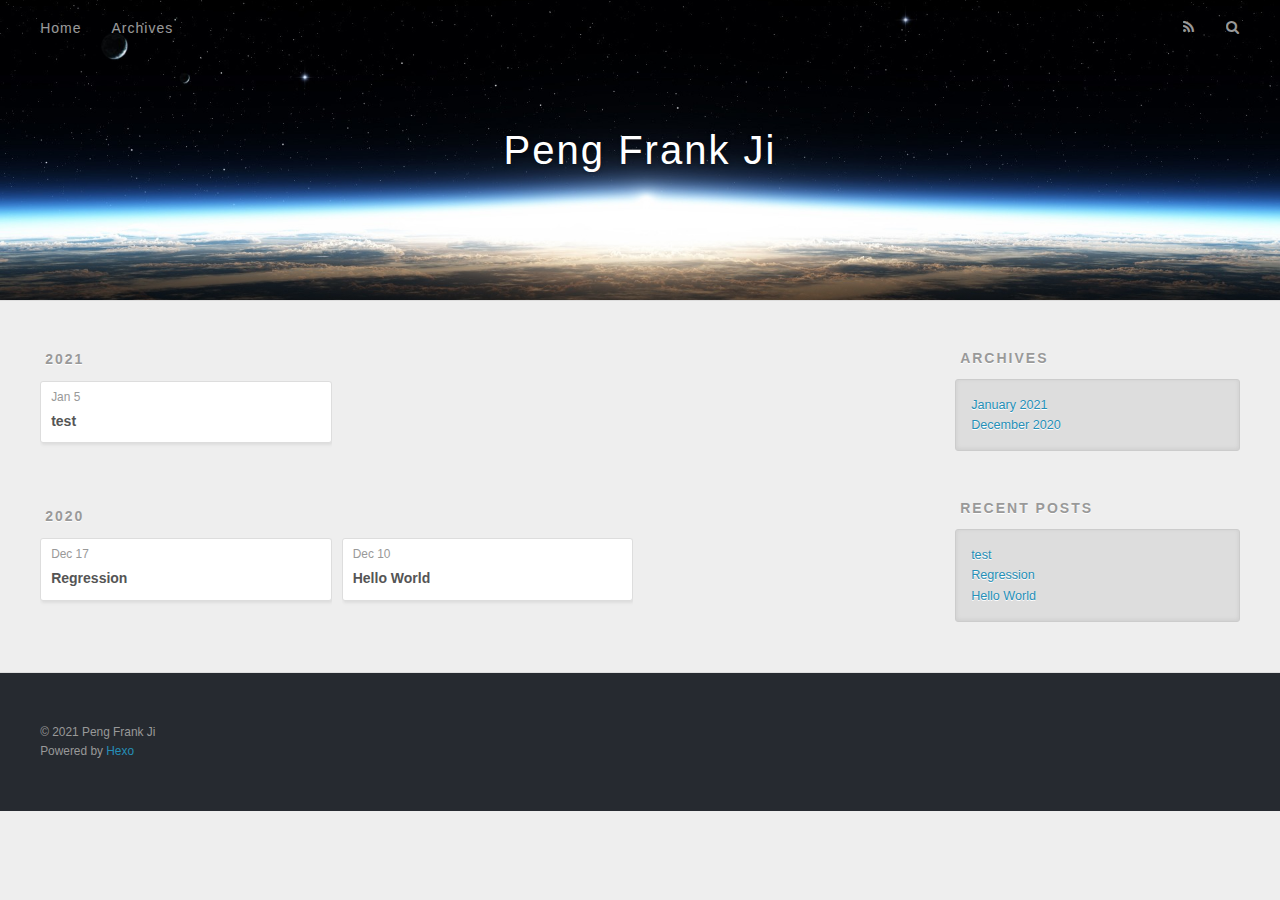
<file: archives/index.html>
<!DOCTYPE html>
<html>
<head>
  <meta charset="utf-8">
  

  
  <title>Archives | Peng Frank Ji</title>
  <meta name="viewport" content="width=device-width, initial-scale=1, maximum-scale=1">
  <meta property="og:type" content="website">
<meta property="og:title" content="Peng Frank Ji">
<meta property="og:url" content="https://github.com/PengFrankJi/pengfrankji.github.io/archives/index.html">
<meta property="og:site_name" content="Peng Frank Ji">
<meta property="og:locale" content="en_US">
<meta property="article:author" content="Peng Frank Ji">
<meta name="twitter:card" content="summary">
  
    <link rel="alternate" href="/atom.xml" title="Peng Frank Ji" type="application/atom+xml">
  
  
    <link rel="icon" href="/favicon.png">
  
  
    <link href="//fonts.googleapis.com/css?family=Source+Code+Pro" rel="stylesheet" type="text/css">
  
  
<link rel="stylesheet" href="/css/style.css">

<meta name="generator" content="Hexo 5.2.0"></head>

<body>
  <div id="container">
    <div id="wrap">
      <header id="header">
  <div id="banner"></div>
  <div id="header-outer" class="outer">
    <div id="header-title" class="inner">
      <h1 id="logo-wrap">
        <a href="/" id="logo">Peng Frank Ji</a>
      </h1>
      
    </div>
    <div id="header-inner" class="inner">
      <nav id="main-nav">
        <a id="main-nav-toggle" class="nav-icon"></a>
        
          <a class="main-nav-link" href="/">Home</a>
        
          <a class="main-nav-link" href="/archives">Archives</a>
        
      </nav>
      <nav id="sub-nav">
        
          <a id="nav-rss-link" class="nav-icon" href="/atom.xml" title="RSS Feed"></a>
        
        <a id="nav-search-btn" class="nav-icon" title="Search"></a>
      </nav>
      <div id="search-form-wrap">
        <form action="//google.com/search" method="get" accept-charset="UTF-8" class="search-form"><input type="search" name="q" class="search-form-input" placeholder="Search"><button type="submit" class="search-form-submit">&#xF002;</button><input type="hidden" name="sitesearch" value="https://github.com/PengFrankJi/pengfrankji.github.io"></form>
      </div>
    </div>
  </div>
</header>
      <div class="outer">
        <section id="main">
  
  
    
    
      
      
      <section class="archives-wrap">
        <div class="archive-year-wrap">
          <a href="/archives/2021" class="archive-year">2021</a>
        </div>
        <div class="archives">
    
    <article class="archive-article archive-type-post">
  <div class="archive-article-inner">
    <header class="archive-article-header">
      <a href="/2021/01/05/test/" class="archive-article-date">
  <time datetime="2021-01-05T12:12:44.000Z" itemprop="datePublished">Jan 5</time>
</a>
      
  
    <h1 itemprop="name">
      <a class="archive-article-title" href="/2021/01/05/test/">test</a>
    </h1>
  

    </header>
  </div>
</article>
  
    
    
      
        </div></section>
      
      
      <section class="archives-wrap">
        <div class="archive-year-wrap">
          <a href="/archives/2020" class="archive-year">2020</a>
        </div>
        <div class="archives">
    
    <article class="archive-article archive-type-post">
  <div class="archive-article-inner">
    <header class="archive-article-header">
      <a href="/2020/12/17/Regression/" class="archive-article-date">
  <time datetime="2020-12-17T15:14:19.000Z" itemprop="datePublished">Dec 17</time>
</a>
      
  
    <h1 itemprop="name">
      <a class="archive-article-title" href="/2020/12/17/Regression/">Regression</a>
    </h1>
  

    </header>
  </div>
</article>
  
    
    
    <article class="archive-article archive-type-post">
  <div class="archive-article-inner">
    <header class="archive-article-header">
      <a href="/2020/12/10/hello-world/" class="archive-article-date">
  <time datetime="2020-12-10T09:35:17.096Z" itemprop="datePublished">Dec 10</time>
</a>
      
  
    <h1 itemprop="name">
      <a class="archive-article-title" href="/2020/12/10/hello-world/">Hello World</a>
    </h1>
  

    </header>
  </div>
</article>
  
  
    </div></section>
  


</section>
        
          <aside id="sidebar">
  
    

  
    

  
    
  
    
  <div class="widget-wrap">
    <h3 class="widget-title">Archives</h3>
    <div class="widget">
      <ul class="archive-list"><li class="archive-list-item"><a class="archive-list-link" href="/archives/2021/01/">January 2021</a></li><li class="archive-list-item"><a class="archive-list-link" href="/archives/2020/12/">December 2020</a></li></ul>
    </div>
  </div>


  
    
  <div class="widget-wrap">
    <h3 class="widget-title">Recent Posts</h3>
    <div class="widget">
      <ul>
        
          <li>
            <a href="/2021/01/05/test/">test</a>
          </li>
        
          <li>
            <a href="/2020/12/17/Regression/">Regression</a>
          </li>
        
          <li>
            <a href="/2020/12/10/hello-world/">Hello World</a>
          </li>
        
      </ul>
    </div>
  </div>

  
</aside>
        
      </div>
      <footer id="footer">
  
  <div class="outer">
    <div id="footer-info" class="inner">
      &copy; 2021 Peng Frank Ji<br>
      Powered by <a href="http://hexo.io/" target="_blank">Hexo</a>
    </div>
  </div>
</footer>
    </div>
    <nav id="mobile-nav">
  
    <a href="/" class="mobile-nav-link">Home</a>
  
    <a href="/archives" class="mobile-nav-link">Archives</a>
  
</nav>
    

<script src="//ajax.googleapis.com/ajax/libs/jquery/2.0.3/jquery.min.js"></script>


  
<link rel="stylesheet" href="/fancybox/jquery.fancybox.css">

  
<script src="/fancybox/jquery.fancybox.pack.js"></script>




<script src="/js/script.js"></script>




  </div>
</body>
</html>
</file>
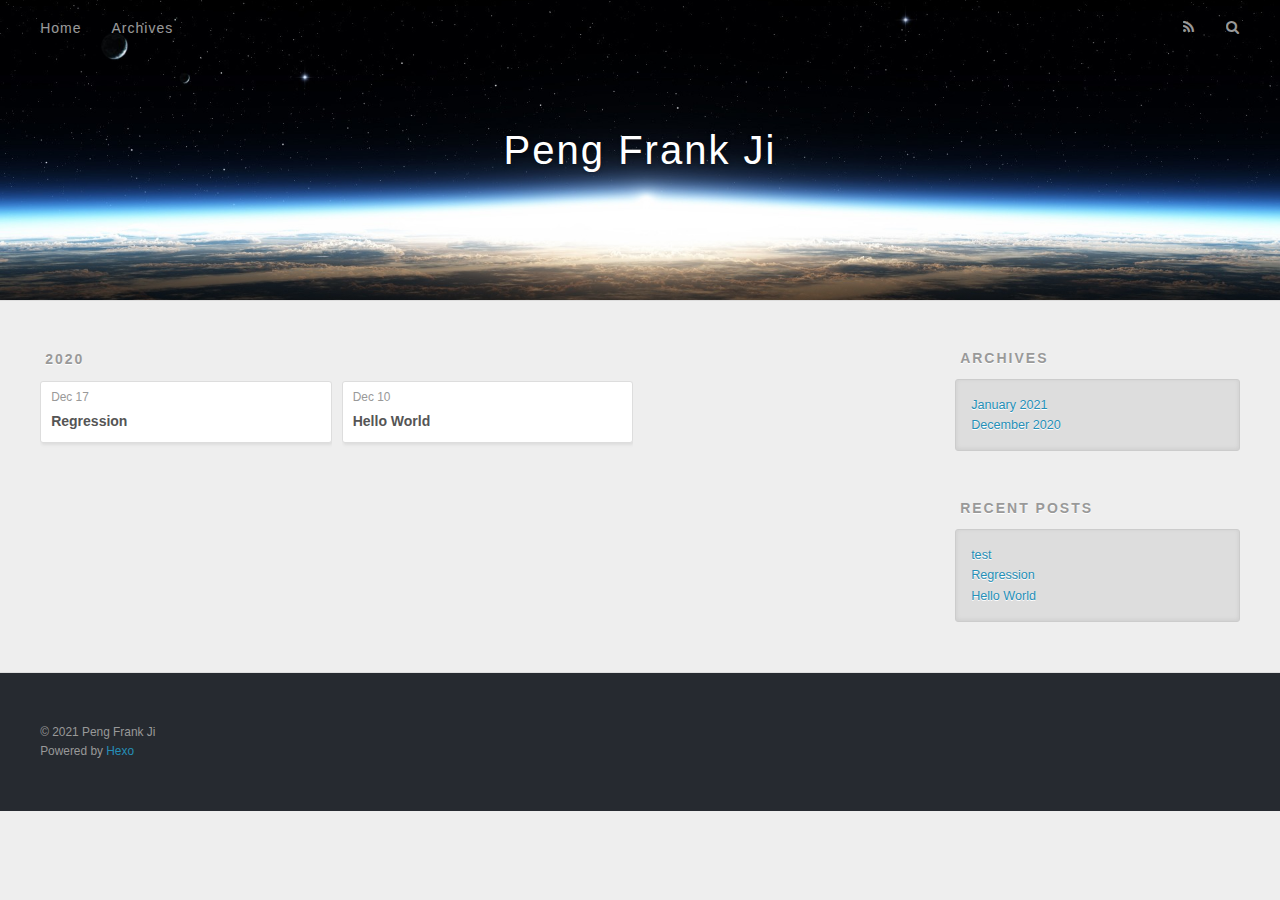
<file: archives/2020/index.html>
<!DOCTYPE html>
<html>
<head>
  <meta charset="utf-8">
  

  
  <title>Archives: 2020 | Peng Frank Ji</title>
  <meta name="viewport" content="width=device-width, initial-scale=1, maximum-scale=1">
  <meta property="og:type" content="website">
<meta property="og:title" content="Peng Frank Ji">
<meta property="og:url" content="https://github.com/PengFrankJi/pengfrankji.github.io/archives/2020/index.html">
<meta property="og:site_name" content="Peng Frank Ji">
<meta property="og:locale" content="en_US">
<meta property="article:author" content="Peng Frank Ji">
<meta name="twitter:card" content="summary">
  
    <link rel="alternate" href="/atom.xml" title="Peng Frank Ji" type="application/atom+xml">
  
  
    <link rel="icon" href="/favicon.png">
  
  
    <link href="//fonts.googleapis.com/css?family=Source+Code+Pro" rel="stylesheet" type="text/css">
  
  
<link rel="stylesheet" href="/css/style.css">

<meta name="generator" content="Hexo 5.2.0"></head>

<body>
  <div id="container">
    <div id="wrap">
      <header id="header">
  <div id="banner"></div>
  <div id="header-outer" class="outer">
    <div id="header-title" class="inner">
      <h1 id="logo-wrap">
        <a href="/" id="logo">Peng Frank Ji</a>
      </h1>
      
    </div>
    <div id="header-inner" class="inner">
      <nav id="main-nav">
        <a id="main-nav-toggle" class="nav-icon"></a>
        
          <a class="main-nav-link" href="/">Home</a>
        
          <a class="main-nav-link" href="/archives">Archives</a>
        
      </nav>
      <nav id="sub-nav">
        
          <a id="nav-rss-link" class="nav-icon" href="/atom.xml" title="RSS Feed"></a>
        
        <a id="nav-search-btn" class="nav-icon" title="Search"></a>
      </nav>
      <div id="search-form-wrap">
        <form action="//google.com/search" method="get" accept-charset="UTF-8" class="search-form"><input type="search" name="q" class="search-form-input" placeholder="Search"><button type="submit" class="search-form-submit">&#xF002;</button><input type="hidden" name="sitesearch" value="https://github.com/PengFrankJi/pengfrankji.github.io"></form>
      </div>
    </div>
  </div>
</header>
      <div class="outer">
        <section id="main">
  
  
    
    
      
      
      <section class="archives-wrap">
        <div class="archive-year-wrap">
          <a href="/archives/2020" class="archive-year">2020</a>
        </div>
        <div class="archives">
    
    <article class="archive-article archive-type-post">
  <div class="archive-article-inner">
    <header class="archive-article-header">
      <a href="/2020/12/17/Regression/" class="archive-article-date">
  <time datetime="2020-12-17T15:14:19.000Z" itemprop="datePublished">Dec 17</time>
</a>
      
  
    <h1 itemprop="name">
      <a class="archive-article-title" href="/2020/12/17/Regression/">Regression</a>
    </h1>
  

    </header>
  </div>
</article>
  
    
    
    <article class="archive-article archive-type-post">
  <div class="archive-article-inner">
    <header class="archive-article-header">
      <a href="/2020/12/10/hello-world/" class="archive-article-date">
  <time datetime="2020-12-10T09:35:17.096Z" itemprop="datePublished">Dec 10</time>
</a>
      
  
    <h1 itemprop="name">
      <a class="archive-article-title" href="/2020/12/10/hello-world/">Hello World</a>
    </h1>
  

    </header>
  </div>
</article>
  
  
    </div></section>
  


</section>
        
          <aside id="sidebar">
  
    

  
    

  
    
  
    
  <div class="widget-wrap">
    <h3 class="widget-title">Archives</h3>
    <div class="widget">
      <ul class="archive-list"><li class="archive-list-item"><a class="archive-list-link" href="/archives/2021/01/">January 2021</a></li><li class="archive-list-item"><a class="archive-list-link" href="/archives/2020/12/">December 2020</a></li></ul>
    </div>
  </div>


  
    
  <div class="widget-wrap">
    <h3 class="widget-title">Recent Posts</h3>
    <div class="widget">
      <ul>
        
          <li>
            <a href="/2021/01/05/test/">test</a>
          </li>
        
          <li>
            <a href="/2020/12/17/Regression/">Regression</a>
          </li>
        
          <li>
            <a href="/2020/12/10/hello-world/">Hello World</a>
          </li>
        
      </ul>
    </div>
  </div>

  
</aside>
        
      </div>
      <footer id="footer">
  
  <div class="outer">
    <div id="footer-info" class="inner">
      &copy; 2021 Peng Frank Ji<br>
      Powered by <a href="http://hexo.io/" target="_blank">Hexo</a>
    </div>
  </div>
</footer>
    </div>
    <nav id="mobile-nav">
  
    <a href="/" class="mobile-nav-link">Home</a>
  
    <a href="/archives" class="mobile-nav-link">Archives</a>
  
</nav>
    

<script src="//ajax.googleapis.com/ajax/libs/jquery/2.0.3/jquery.min.js"></script>


  
<link rel="stylesheet" href="/fancybox/jquery.fancybox.css">

  
<script src="/fancybox/jquery.fancybox.pack.js"></script>




<script src="/js/script.js"></script>




  </div>
</body>
</html>
</file>
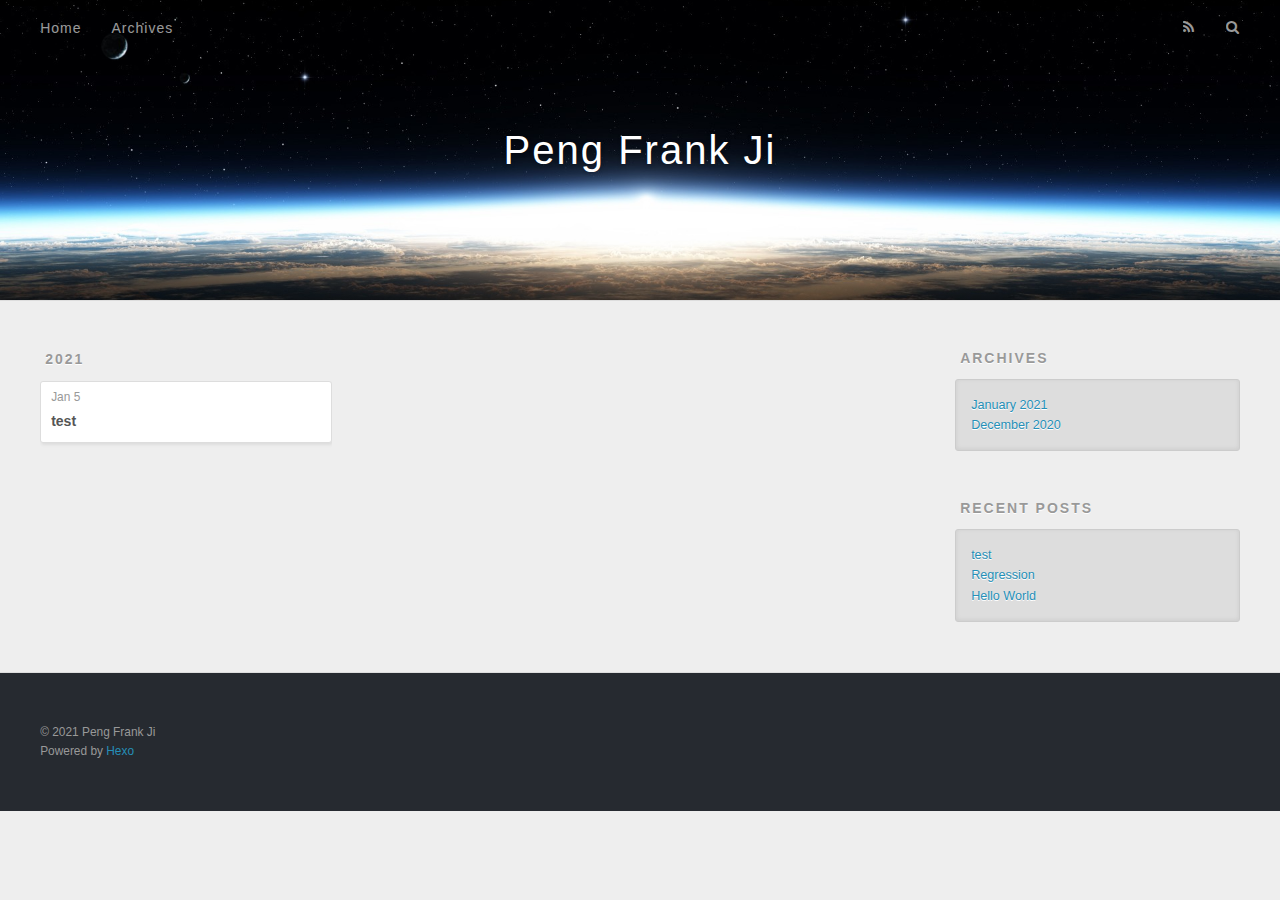
<file: archives/2021/index.html>
<!DOCTYPE html>
<html>
<head>
  <meta charset="utf-8">
  

  
  <title>Archives: 2021 | Peng Frank Ji</title>
  <meta name="viewport" content="width=device-width, initial-scale=1, maximum-scale=1">
  <meta property="og:type" content="website">
<meta property="og:title" content="Peng Frank Ji">
<meta property="og:url" content="https://github.com/PengFrankJi/pengfrankji.github.io/archives/2021/index.html">
<meta property="og:site_name" content="Peng Frank Ji">
<meta property="og:locale" content="en_US">
<meta property="article:author" content="Peng Frank Ji">
<meta name="twitter:card" content="summary">
  
    <link rel="alternate" href="/atom.xml" title="Peng Frank Ji" type="application/atom+xml">
  
  
    <link rel="icon" href="/favicon.png">
  
  
    <link href="//fonts.googleapis.com/css?family=Source+Code+Pro" rel="stylesheet" type="text/css">
  
  
<link rel="stylesheet" href="/css/style.css">

<meta name="generator" content="Hexo 5.2.0"></head>

<body>
  <div id="container">
    <div id="wrap">
      <header id="header">
  <div id="banner"></div>
  <div id="header-outer" class="outer">
    <div id="header-title" class="inner">
      <h1 id="logo-wrap">
        <a href="/" id="logo">Peng Frank Ji</a>
      </h1>
      
    </div>
    <div id="header-inner" class="inner">
      <nav id="main-nav">
        <a id="main-nav-toggle" class="nav-icon"></a>
        
          <a class="main-nav-link" href="/">Home</a>
        
          <a class="main-nav-link" href="/archives">Archives</a>
        
      </nav>
      <nav id="sub-nav">
        
          <a id="nav-rss-link" class="nav-icon" href="/atom.xml" title="RSS Feed"></a>
        
        <a id="nav-search-btn" class="nav-icon" title="Search"></a>
      </nav>
      <div id="search-form-wrap">
        <form action="//google.com/search" method="get" accept-charset="UTF-8" class="search-form"><input type="search" name="q" class="search-form-input" placeholder="Search"><button type="submit" class="search-form-submit">&#xF002;</button><input type="hidden" name="sitesearch" value="https://github.com/PengFrankJi/pengfrankji.github.io"></form>
      </div>
    </div>
  </div>
</header>
      <div class="outer">
        <section id="main">
  
  
    
    
      
      
      <section class="archives-wrap">
        <div class="archive-year-wrap">
          <a href="/archives/2021" class="archive-year">2021</a>
        </div>
        <div class="archives">
    
    <article class="archive-article archive-type-post">
  <div class="archive-article-inner">
    <header class="archive-article-header">
      <a href="/2021/01/05/test/" class="archive-article-date">
  <time datetime="2021-01-05T12:12:44.000Z" itemprop="datePublished">Jan 5</time>
</a>
      
  
    <h1 itemprop="name">
      <a class="archive-article-title" href="/2021/01/05/test/">test</a>
    </h1>
  

    </header>
  </div>
</article>
  
  
    </div></section>
  


</section>
        
          <aside id="sidebar">
  
    

  
    

  
    
  
    
  <div class="widget-wrap">
    <h3 class="widget-title">Archives</h3>
    <div class="widget">
      <ul class="archive-list"><li class="archive-list-item"><a class="archive-list-link" href="/archives/2021/01/">January 2021</a></li><li class="archive-list-item"><a class="archive-list-link" href="/archives/2020/12/">December 2020</a></li></ul>
    </div>
  </div>


  
    
  <div class="widget-wrap">
    <h3 class="widget-title">Recent Posts</h3>
    <div class="widget">
      <ul>
        
          <li>
            <a href="/2021/01/05/test/">test</a>
          </li>
        
          <li>
            <a href="/2020/12/17/Regression/">Regression</a>
          </li>
        
          <li>
            <a href="/2020/12/10/hello-world/">Hello World</a>
          </li>
        
      </ul>
    </div>
  </div>

  
</aside>
        
      </div>
      <footer id="footer">
  
  <div class="outer">
    <div id="footer-info" class="inner">
      &copy; 2021 Peng Frank Ji<br>
      Powered by <a href="http://hexo.io/" target="_blank">Hexo</a>
    </div>
  </div>
</footer>
    </div>
    <nav id="mobile-nav">
  
    <a href="/" class="mobile-nav-link">Home</a>
  
    <a href="/archives" class="mobile-nav-link">Archives</a>
  
</nav>
    

<script src="//ajax.googleapis.com/ajax/libs/jquery/2.0.3/jquery.min.js"></script>


  
<link rel="stylesheet" href="/fancybox/jquery.fancybox.css">

  
<script src="/fancybox/jquery.fancybox.pack.js"></script>




<script src="/js/script.js"></script>




  </div>
</body>
</html>
</file>
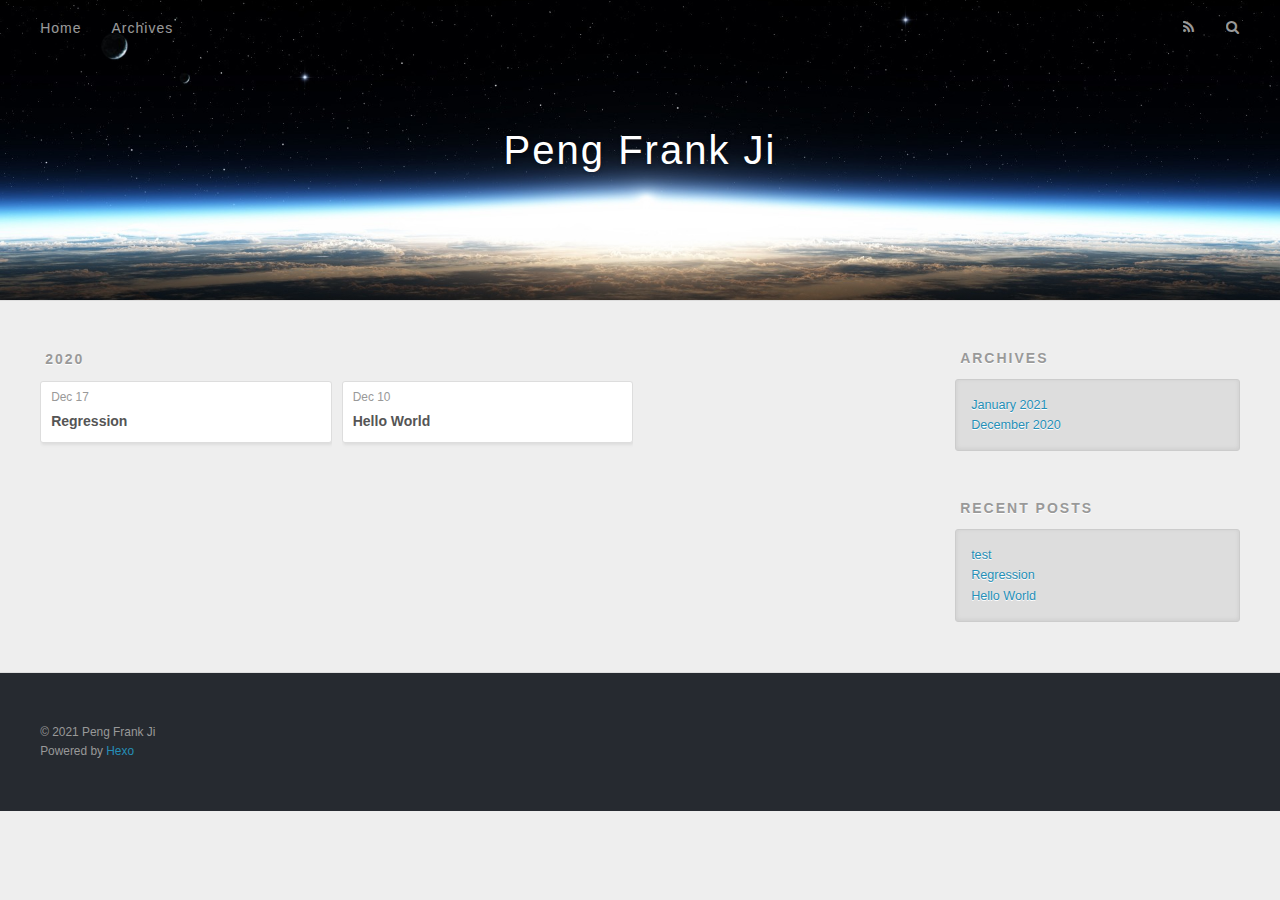
<file: archives/2020/12/index.html>
<!DOCTYPE html>
<html>
<head>
  <meta charset="utf-8">
  

  
  <title>Archives: 2020/12 | Peng Frank Ji</title>
  <meta name="viewport" content="width=device-width, initial-scale=1, maximum-scale=1">
  <meta property="og:type" content="website">
<meta property="og:title" content="Peng Frank Ji">
<meta property="og:url" content="https://github.com/PengFrankJi/pengfrankji.github.io/archives/2020/12/index.html">
<meta property="og:site_name" content="Peng Frank Ji">
<meta property="og:locale" content="en_US">
<meta property="article:author" content="Peng Frank Ji">
<meta name="twitter:card" content="summary">
  
    <link rel="alternate" href="/atom.xml" title="Peng Frank Ji" type="application/atom+xml">
  
  
    <link rel="icon" href="/favicon.png">
  
  
    <link href="//fonts.googleapis.com/css?family=Source+Code+Pro" rel="stylesheet" type="text/css">
  
  
<link rel="stylesheet" href="/css/style.css">

<meta name="generator" content="Hexo 5.2.0"></head>

<body>
  <div id="container">
    <div id="wrap">
      <header id="header">
  <div id="banner"></div>
  <div id="header-outer" class="outer">
    <div id="header-title" class="inner">
      <h1 id="logo-wrap">
        <a href="/" id="logo">Peng Frank Ji</a>
      </h1>
      
    </div>
    <div id="header-inner" class="inner">
      <nav id="main-nav">
        <a id="main-nav-toggle" class="nav-icon"></a>
        
          <a class="main-nav-link" href="/">Home</a>
        
          <a class="main-nav-link" href="/archives">Archives</a>
        
      </nav>
      <nav id="sub-nav">
        
          <a id="nav-rss-link" class="nav-icon" href="/atom.xml" title="RSS Feed"></a>
        
        <a id="nav-search-btn" class="nav-icon" title="Search"></a>
      </nav>
      <div id="search-form-wrap">
        <form action="//google.com/search" method="get" accept-charset="UTF-8" class="search-form"><input type="search" name="q" class="search-form-input" placeholder="Search"><button type="submit" class="search-form-submit">&#xF002;</button><input type="hidden" name="sitesearch" value="https://github.com/PengFrankJi/pengfrankji.github.io"></form>
      </div>
    </div>
  </div>
</header>
      <div class="outer">
        <section id="main">
  
  
    
    
      
      
      <section class="archives-wrap">
        <div class="archive-year-wrap">
          <a href="/archives/2020" class="archive-year">2020</a>
        </div>
        <div class="archives">
    
    <article class="archive-article archive-type-post">
  <div class="archive-article-inner">
    <header class="archive-article-header">
      <a href="/2020/12/17/Regression/" class="archive-article-date">
  <time datetime="2020-12-17T15:14:19.000Z" itemprop="datePublished">Dec 17</time>
</a>
      
  
    <h1 itemprop="name">
      <a class="archive-article-title" href="/2020/12/17/Regression/">Regression</a>
    </h1>
  

    </header>
  </div>
</article>
  
    
    
    <article class="archive-article archive-type-post">
  <div class="archive-article-inner">
    <header class="archive-article-header">
      <a href="/2020/12/10/hello-world/" class="archive-article-date">
  <time datetime="2020-12-10T09:35:17.096Z" itemprop="datePublished">Dec 10</time>
</a>
      
  
    <h1 itemprop="name">
      <a class="archive-article-title" href="/2020/12/10/hello-world/">Hello World</a>
    </h1>
  

    </header>
  </div>
</article>
  
  
    </div></section>
  


</section>
        
          <aside id="sidebar">
  
    

  
    

  
    
  
    
  <div class="widget-wrap">
    <h3 class="widget-title">Archives</h3>
    <div class="widget">
      <ul class="archive-list"><li class="archive-list-item"><a class="archive-list-link" href="/archives/2021/01/">January 2021</a></li><li class="archive-list-item"><a class="archive-list-link" href="/archives/2020/12/">December 2020</a></li></ul>
    </div>
  </div>


  
    
  <div class="widget-wrap">
    <h3 class="widget-title">Recent Posts</h3>
    <div class="widget">
      <ul>
        
          <li>
            <a href="/2021/01/05/test/">test</a>
          </li>
        
          <li>
            <a href="/2020/12/17/Regression/">Regression</a>
          </li>
        
          <li>
            <a href="/2020/12/10/hello-world/">Hello World</a>
          </li>
        
      </ul>
    </div>
  </div>

  
</aside>
        
      </div>
      <footer id="footer">
  
  <div class="outer">
    <div id="footer-info" class="inner">
      &copy; 2021 Peng Frank Ji<br>
      Powered by <a href="http://hexo.io/" target="_blank">Hexo</a>
    </div>
  </div>
</footer>
    </div>
    <nav id="mobile-nav">
  
    <a href="/" class="mobile-nav-link">Home</a>
  
    <a href="/archives" class="mobile-nav-link">Archives</a>
  
</nav>
    

<script src="//ajax.googleapis.com/ajax/libs/jquery/2.0.3/jquery.min.js"></script>


  
<link rel="stylesheet" href="/fancybox/jquery.fancybox.css">

  
<script src="/fancybox/jquery.fancybox.pack.js"></script>




<script src="/js/script.js"></script>




  </div>
</body>
</html>
</file>
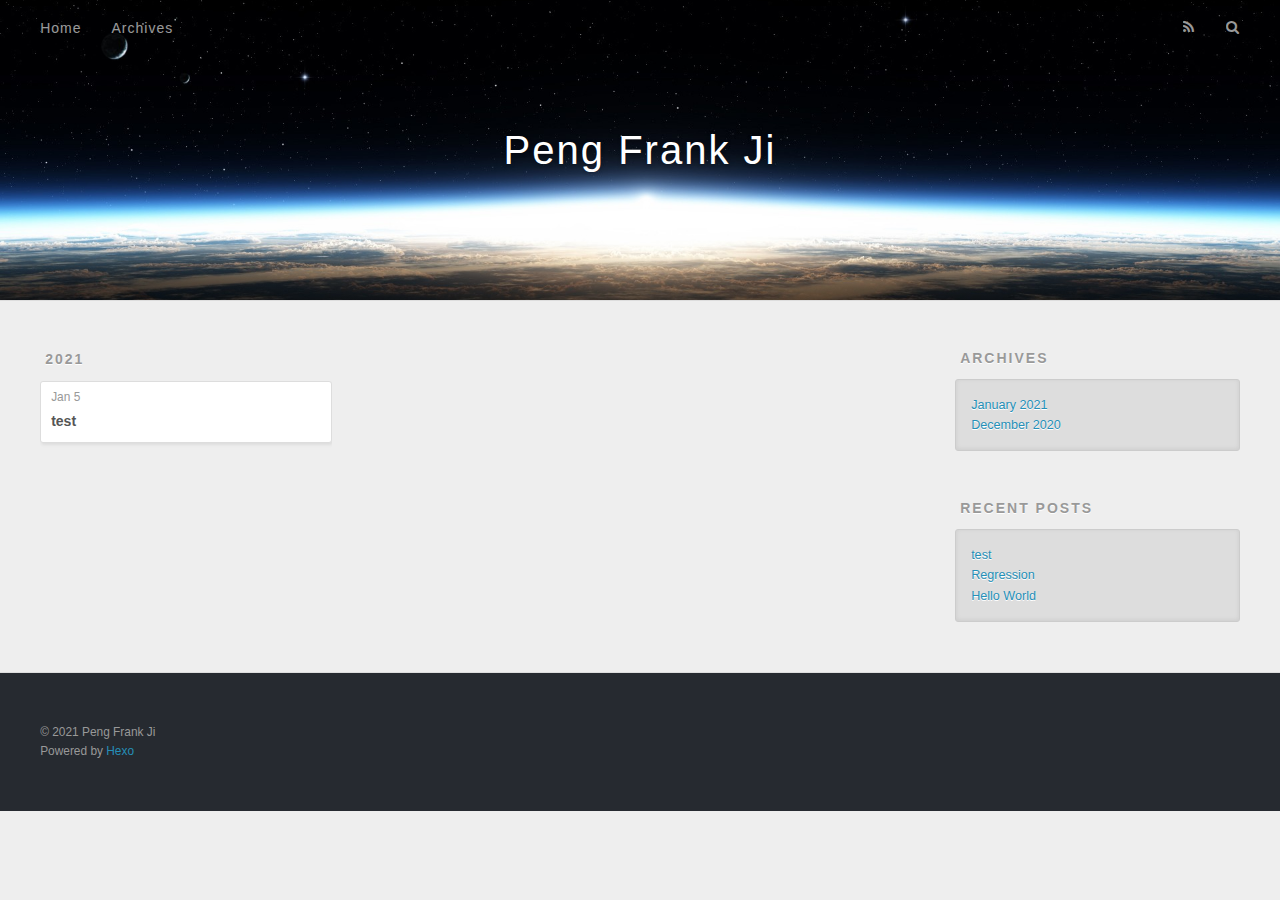
<file: archives/2021/01/index.html>
<!DOCTYPE html>
<html>
<head>
  <meta charset="utf-8">
  

  
  <title>Archives: 2021/1 | Peng Frank Ji</title>
  <meta name="viewport" content="width=device-width, initial-scale=1, maximum-scale=1">
  <meta property="og:type" content="website">
<meta property="og:title" content="Peng Frank Ji">
<meta property="og:url" content="https://github.com/PengFrankJi/pengfrankji.github.io/archives/2021/01/index.html">
<meta property="og:site_name" content="Peng Frank Ji">
<meta property="og:locale" content="en_US">
<meta property="article:author" content="Peng Frank Ji">
<meta name="twitter:card" content="summary">
  
    <link rel="alternate" href="/atom.xml" title="Peng Frank Ji" type="application/atom+xml">
  
  
    <link rel="icon" href="/favicon.png">
  
  
    <link href="//fonts.googleapis.com/css?family=Source+Code+Pro" rel="stylesheet" type="text/css">
  
  
<link rel="stylesheet" href="/css/style.css">

<meta name="generator" content="Hexo 5.2.0"></head>

<body>
  <div id="container">
    <div id="wrap">
      <header id="header">
  <div id="banner"></div>
  <div id="header-outer" class="outer">
    <div id="header-title" class="inner">
      <h1 id="logo-wrap">
        <a href="/" id="logo">Peng Frank Ji</a>
      </h1>
      
    </div>
    <div id="header-inner" class="inner">
      <nav id="main-nav">
        <a id="main-nav-toggle" class="nav-icon"></a>
        
          <a class="main-nav-link" href="/">Home</a>
        
          <a class="main-nav-link" href="/archives">Archives</a>
        
      </nav>
      <nav id="sub-nav">
        
          <a id="nav-rss-link" class="nav-icon" href="/atom.xml" title="RSS Feed"></a>
        
        <a id="nav-search-btn" class="nav-icon" title="Search"></a>
      </nav>
      <div id="search-form-wrap">
        <form action="//google.com/search" method="get" accept-charset="UTF-8" class="search-form"><input type="search" name="q" class="search-form-input" placeholder="Search"><button type="submit" class="search-form-submit">&#xF002;</button><input type="hidden" name="sitesearch" value="https://github.com/PengFrankJi/pengfrankji.github.io"></form>
      </div>
    </div>
  </div>
</header>
      <div class="outer">
        <section id="main">
  
  
    
    
      
      
      <section class="archives-wrap">
        <div class="archive-year-wrap">
          <a href="/archives/2021" class="archive-year">2021</a>
        </div>
        <div class="archives">
    
    <article class="archive-article archive-type-post">
  <div class="archive-article-inner">
    <header class="archive-article-header">
      <a href="/2021/01/05/test/" class="archive-article-date">
  <time datetime="2021-01-05T12:12:44.000Z" itemprop="datePublished">Jan 5</time>
</a>
      
  
    <h1 itemprop="name">
      <a class="archive-article-title" href="/2021/01/05/test/">test</a>
    </h1>
  

    </header>
  </div>
</article>
  
  
    </div></section>
  


</section>
        
          <aside id="sidebar">
  
    

  
    

  
    
  
    
  <div class="widget-wrap">
    <h3 class="widget-title">Archives</h3>
    <div class="widget">
      <ul class="archive-list"><li class="archive-list-item"><a class="archive-list-link" href="/archives/2021/01/">January 2021</a></li><li class="archive-list-item"><a class="archive-list-link" href="/archives/2020/12/">December 2020</a></li></ul>
    </div>
  </div>


  
    
  <div class="widget-wrap">
    <h3 class="widget-title">Recent Posts</h3>
    <div class="widget">
      <ul>
        
          <li>
            <a href="/2021/01/05/test/">test</a>
          </li>
        
          <li>
            <a href="/2020/12/17/Regression/">Regression</a>
          </li>
        
          <li>
            <a href="/2020/12/10/hello-world/">Hello World</a>
          </li>
        
      </ul>
    </div>
  </div>

  
</aside>
        
      </div>
      <footer id="footer">
  
  <div class="outer">
    <div id="footer-info" class="inner">
      &copy; 2021 Peng Frank Ji<br>
      Powered by <a href="http://hexo.io/" target="_blank">Hexo</a>
    </div>
  </div>
</footer>
    </div>
    <nav id="mobile-nav">
  
    <a href="/" class="mobile-nav-link">Home</a>
  
    <a href="/archives" class="mobile-nav-link">Archives</a>
  
</nav>
    

<script src="//ajax.googleapis.com/ajax/libs/jquery/2.0.3/jquery.min.js"></script>


  
<link rel="stylesheet" href="/fancybox/jquery.fancybox.css">

  
<script src="/fancybox/jquery.fancybox.pack.js"></script>




<script src="/js/script.js"></script>




  </div>
</body>
</html>
</file>
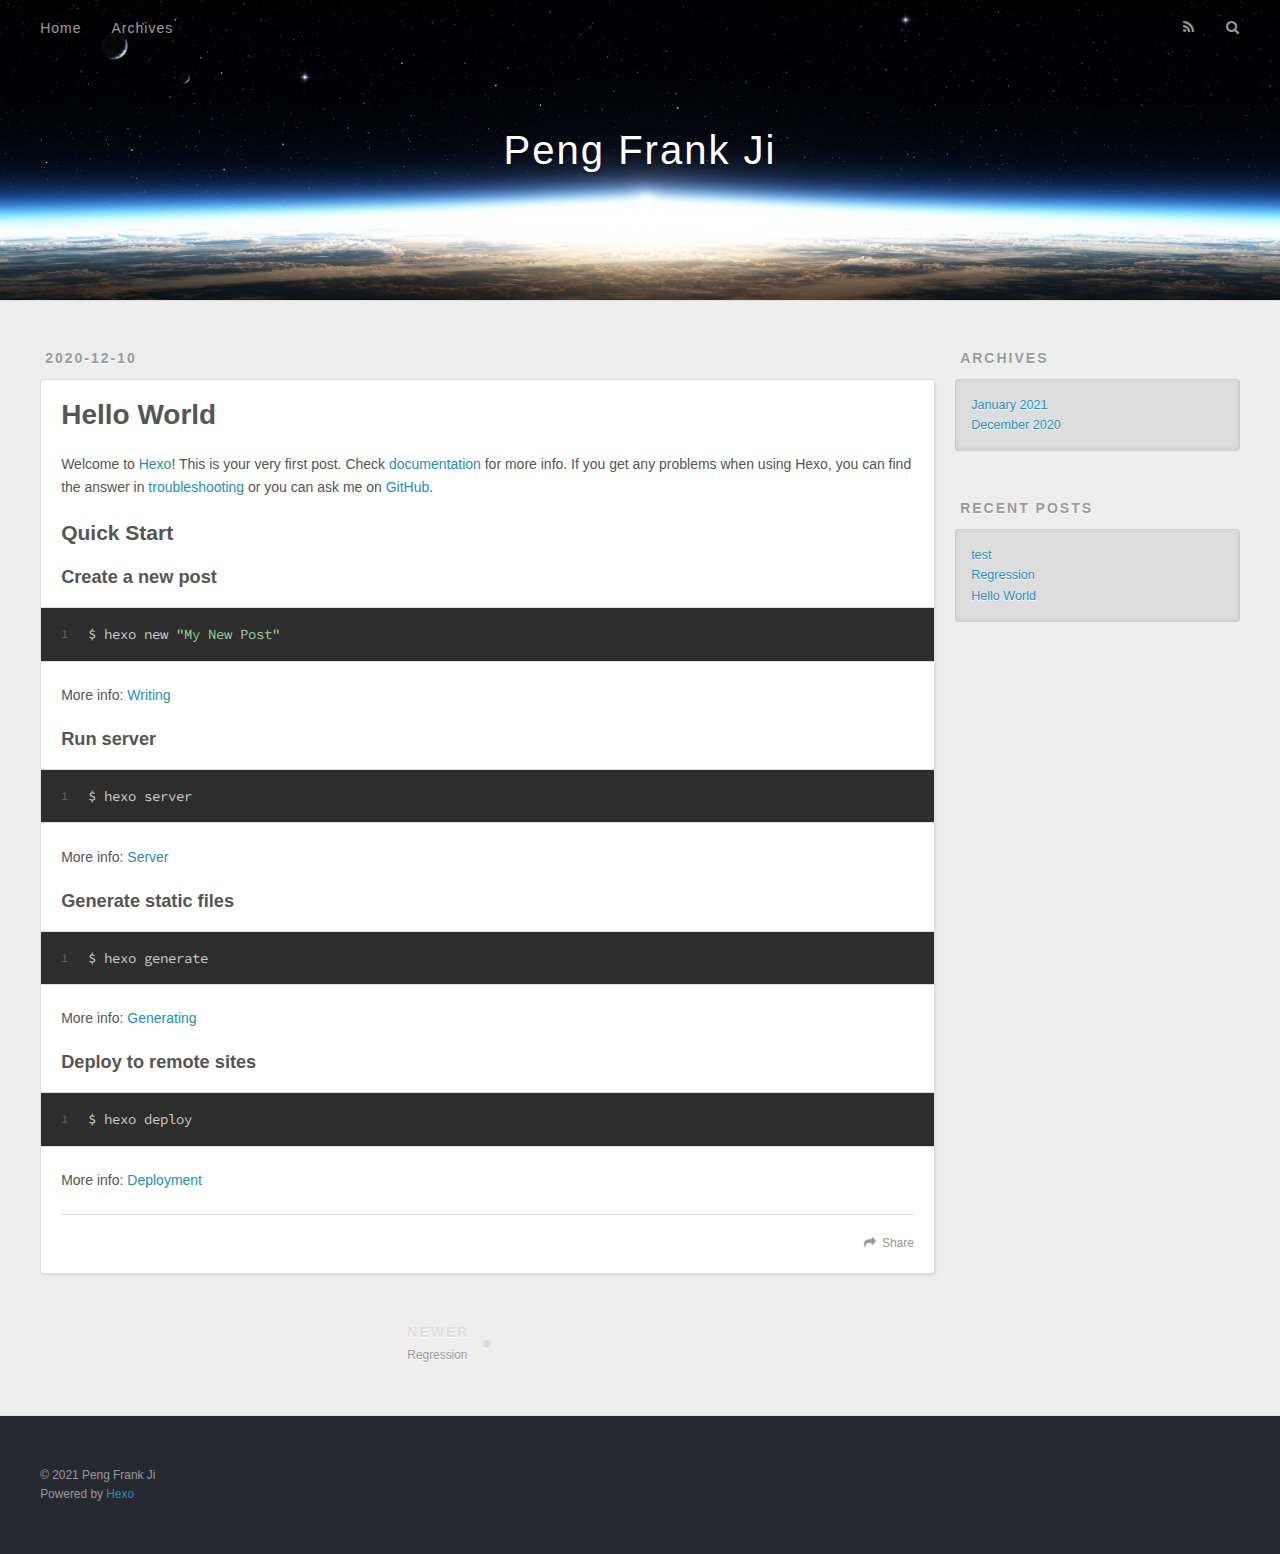
<file: 2020/12/10/hello-world/index.html>
<!DOCTYPE html>
<html>
<head>
  <meta charset="utf-8">
  

  
  <title>Hello World | Peng Frank Ji</title>
  <meta name="viewport" content="width=device-width, initial-scale=1, maximum-scale=1">
  <meta name="description" content="Welcome to Hexo! This is your very first post. Check documentation for more info. If you get any problems when using Hexo, you can find the answer in troubleshooting or you can ask me on GitHub. Quick">
<meta property="og:type" content="article">
<meta property="og:title" content="Hello World">
<meta property="og:url" content="https://github.com/PengFrankJi/pengfrankji.github.io/2020/12/10/hello-world/index.html">
<meta property="og:site_name" content="Peng Frank Ji">
<meta property="og:description" content="Welcome to Hexo! This is your very first post. Check documentation for more info. If you get any problems when using Hexo, you can find the answer in troubleshooting or you can ask me on GitHub. Quick">
<meta property="og:locale" content="en_US">
<meta property="article:published_time" content="2020-12-10T09:35:17.096Z">
<meta property="article:modified_time" content="2020-12-10T09:35:17.096Z">
<meta property="article:author" content="Peng Frank Ji">
<meta name="twitter:card" content="summary">
  
    <link rel="alternate" href="/atom.xml" title="Peng Frank Ji" type="application/atom+xml">
  
  
    <link rel="icon" href="/favicon.png">
  
  
    <link href="//fonts.googleapis.com/css?family=Source+Code+Pro" rel="stylesheet" type="text/css">
  
  
<link rel="stylesheet" href="/css/style.css">

<meta name="generator" content="Hexo 5.2.0"></head>

<body>
  <div id="container">
    <div id="wrap">
      <header id="header">
  <div id="banner"></div>
  <div id="header-outer" class="outer">
    <div id="header-title" class="inner">
      <h1 id="logo-wrap">
        <a href="/" id="logo">Peng Frank Ji</a>
      </h1>
      
    </div>
    <div id="header-inner" class="inner">
      <nav id="main-nav">
        <a id="main-nav-toggle" class="nav-icon"></a>
        
          <a class="main-nav-link" href="/">Home</a>
        
          <a class="main-nav-link" href="/archives">Archives</a>
        
      </nav>
      <nav id="sub-nav">
        
          <a id="nav-rss-link" class="nav-icon" href="/atom.xml" title="RSS Feed"></a>
        
        <a id="nav-search-btn" class="nav-icon" title="Search"></a>
      </nav>
      <div id="search-form-wrap">
        <form action="//google.com/search" method="get" accept-charset="UTF-8" class="search-form"><input type="search" name="q" class="search-form-input" placeholder="Search"><button type="submit" class="search-form-submit">&#xF002;</button><input type="hidden" name="sitesearch" value="https://github.com/PengFrankJi/pengfrankji.github.io"></form>
      </div>
    </div>
  </div>
</header>
      <div class="outer">
        <section id="main"><article id="post-hello-world" class="article article-type-post" itemscope itemprop="blogPost">
  <div class="article-meta">
    <a href="/2020/12/10/hello-world/" class="article-date">
  <time datetime="2020-12-10T09:35:17.096Z" itemprop="datePublished">2020-12-10</time>
</a>
    
  </div>
  <div class="article-inner">
    
    
      <header class="article-header">
        
  
    <h1 class="article-title" itemprop="name">
      Hello World
    </h1>
  

      </header>
    
    <div class="article-entry" itemprop="articleBody">
      
        <p>Welcome to <a target="_blank" rel="noopener" href="https://hexo.io/">Hexo</a>! This is your very first post. Check <a target="_blank" rel="noopener" href="https://hexo.io/docs/">documentation</a> for more info. If you get any problems when using Hexo, you can find the answer in <a target="_blank" rel="noopener" href="https://hexo.io/docs/troubleshooting.html">troubleshooting</a> or you can ask me on <a href="https://github.com/hexojs/hexo/issues">GitHub</a>.</p>
<h2 id="Quick-Start"><a href="#Quick-Start" class="headerlink" title="Quick Start"></a>Quick Start</h2><h3 id="Create-a-new-post"><a href="#Create-a-new-post" class="headerlink" title="Create a new post"></a>Create a new post</h3><figure class="highlight bash"><table><tr><td class="gutter"><pre><span class="line">1</span><br></pre></td><td class="code"><pre><span class="line">$ hexo new <span class="string">&quot;My New Post&quot;</span></span><br></pre></td></tr></table></figure>

<p>More info: <a target="_blank" rel="noopener" href="https://hexo.io/docs/writing.html">Writing</a></p>
<h3 id="Run-server"><a href="#Run-server" class="headerlink" title="Run server"></a>Run server</h3><figure class="highlight bash"><table><tr><td class="gutter"><pre><span class="line">1</span><br></pre></td><td class="code"><pre><span class="line">$ hexo server</span><br></pre></td></tr></table></figure>

<p>More info: <a target="_blank" rel="noopener" href="https://hexo.io/docs/server.html">Server</a></p>
<h3 id="Generate-static-files"><a href="#Generate-static-files" class="headerlink" title="Generate static files"></a>Generate static files</h3><figure class="highlight bash"><table><tr><td class="gutter"><pre><span class="line">1</span><br></pre></td><td class="code"><pre><span class="line">$ hexo generate</span><br></pre></td></tr></table></figure>

<p>More info: <a target="_blank" rel="noopener" href="https://hexo.io/docs/generating.html">Generating</a></p>
<h3 id="Deploy-to-remote-sites"><a href="#Deploy-to-remote-sites" class="headerlink" title="Deploy to remote sites"></a>Deploy to remote sites</h3><figure class="highlight bash"><table><tr><td class="gutter"><pre><span class="line">1</span><br></pre></td><td class="code"><pre><span class="line">$ hexo deploy</span><br></pre></td></tr></table></figure>

<p>More info: <a target="_blank" rel="noopener" href="https://hexo.io/docs/one-command-deployment.html">Deployment</a></p>

      
    </div>
    <footer class="article-footer">
      <a data-url="https://github.com/PengFrankJi/pengfrankji.github.io/2020/12/10/hello-world/" data-id="ckjl5aepv0001gp0i0jmehigi" class="article-share-link">Share</a>
      
      
    </footer>
  </div>
  
    
<nav id="article-nav">
  
    <a href="/2020/12/17/Regression/" id="article-nav-newer" class="article-nav-link-wrap">
      <strong class="article-nav-caption">Newer</strong>
      <div class="article-nav-title">
        
          Regression
        
      </div>
    </a>
  
  
</nav>

  
</article>

</section>
        
          <aside id="sidebar">
  
    

  
    

  
    
  
    
  <div class="widget-wrap">
    <h3 class="widget-title">Archives</h3>
    <div class="widget">
      <ul class="archive-list"><li class="archive-list-item"><a class="archive-list-link" href="/archives/2021/01/">January 2021</a></li><li class="archive-list-item"><a class="archive-list-link" href="/archives/2020/12/">December 2020</a></li></ul>
    </div>
  </div>


  
    
  <div class="widget-wrap">
    <h3 class="widget-title">Recent Posts</h3>
    <div class="widget">
      <ul>
        
          <li>
            <a href="/2021/01/05/test/">test</a>
          </li>
        
          <li>
            <a href="/2020/12/17/Regression/">Regression</a>
          </li>
        
          <li>
            <a href="/2020/12/10/hello-world/">Hello World</a>
          </li>
        
      </ul>
    </div>
  </div>

  
</aside>
        
      </div>
      <footer id="footer">
  
  <div class="outer">
    <div id="footer-info" class="inner">
      &copy; 2021 Peng Frank Ji<br>
      Powered by <a href="http://hexo.io/" target="_blank">Hexo</a>
    </div>
  </div>
</footer>
    </div>
    <nav id="mobile-nav">
  
    <a href="/" class="mobile-nav-link">Home</a>
  
    <a href="/archives" class="mobile-nav-link">Archives</a>
  
</nav>
    

<script src="//ajax.googleapis.com/ajax/libs/jquery/2.0.3/jquery.min.js"></script>


  
<link rel="stylesheet" href="/fancybox/jquery.fancybox.css">

  
<script src="/fancybox/jquery.fancybox.pack.js"></script>




<script src="/js/script.js"></script>




  </div>
</body>
</html>
</file>
<file: css/style.css>
body {
  width: 100%;
}
body:before,
body:after {
  content: "";
  display: table;
}
body:after {
  clear: both;
}
html,
body,
div,
span,
applet,
object,
iframe,
h1,
h2,
h3,
h4,
h5,
h6,
p,
blockquote,
pre,
a,
abbr,
acronym,
address,
big,
cite,
code,
del,
dfn,
em,
img,
ins,
kbd,
q,
s,
samp,
small,
strike,
strong,
sub,
sup,
tt,
var,
dl,
dt,
dd,
ol,
ul,
li,
fieldset,
form,
label,
legend,
table,
caption,
tbody,
tfoot,
thead,
tr,
th,
td {
  margin: 0;
  padding: 0;
  border: 0;
  outline: 0;
  font-weight: inherit;
  font-style: inherit;
  font-family: inherit;
  font-size: 100%;
  vertical-align: baseline;
}
body {
  line-height: 1;
  color: #000;
  background: #fff;
}
ol,
ul {
  list-style: none;
}
table {
  border-collapse: separate;
  border-spacing: 0;
  vertical-align: middle;
}
caption,
th,
td {
  text-align: left;
  font-weight: normal;
  vertical-align: middle;
}
a img {
  border: none;
}
input,
button {
  margin: 0;
  padding: 0;
}
input::-moz-focus-inner,
button::-moz-focus-inner {
  border: 0;
  padding: 0;
}
@font-face {
  font-family: FontAwesome;
  font-style: normal;
  font-weight: normal;
  src: url("fonts/fontawesome-webfont.eot?v=#4.0.3");
  src: url("fonts/fontawesome-webfont.eot?#iefix&v=#4.0.3") format("embedded-opentype"), url("fonts/fontawesome-webfont.woff?v=#4.0.3") format("woff"), url("fonts/fontawesome-webfont.ttf?v=#4.0.3") format("truetype"), url("fonts/fontawesome-webfont.svg#fontawesomeregular?v=#4.0.3") format("svg");
}
html,
body,
#container {
  height: 100%;
}
body {
  background: #eee;
  font: 14px -apple-system, BlinkMacSystemFont, "Segoe UI", "Roboto", "Oxygen", "Ubuntu", "Cantarell", "Fira Sans", "Droid Sans", "Helvetica Neue", sans-serif;
  -webkit-text-size-adjust: 100%;
}
.outer {
  max-width: 1220px;
  margin: 0 auto;
  padding: 0 20px;
}
.outer:before,
.outer:after {
  content: "";
  display: table;
}
.outer:after {
  clear: both;
}
.inner {
  display: inline;
  float: left;
  width: 98.33333333333333%;
  margin: 0 0.833333333333333%;
}
.left,
.alignleft {
  float: left;
}
.right,
.alignright {
  float: right;
}
.clear {
  clear: both;
}
#container {
  position: relative;
}
.mobile-nav-on {
  overflow: hidden;
}
#wrap {
  height: 100%;
  width: 100%;
  position: absolute;
  top: 0;
  left: 0;
  -webkit-transition: 0.2s ease-out;
  -moz-transition: 0.2s ease-out;
  -ms-transition: 0.2s ease-out;
  transition: 0.2s ease-out;
  z-index: 1;
  background: #eee;
}
.mobile-nav-on #wrap {
  left: 280px;
}
@media screen and (min-width: 768px) {
  #main {
    display: inline;
    float: left;
    width: 73.33333333333333%;
    margin: 0 0.833333333333333%;
  }
}
.article-date,
.article-category-link,
.archive-year,
.widget-title {
  text-decoration: none;
  text-transform: uppercase;
  letter-spacing: 2px;
  color: #999;
  margin-bottom: 1em;
  margin-left: 5px;
  line-height: 1em;
  text-shadow: 0 1px #fff;
  font-weight: bold;
}
.article-inner,
.archive-article-inner {
  background: #fff;
  -webkit-box-shadow: 1px 2px 3px #ddd;
  box-shadow: 1px 2px 3px #ddd;
  border: 1px solid #ddd;
  border-radius: 3px;
}
.article-entry h1,
.widget h1 {
  font-size: 2em;
}
.article-entry h2,
.widget h2 {
  font-size: 1.5em;
}
.article-entry h3,
.widget h3 {
  font-size: 1.3em;
}
.article-entry h4,
.widget h4 {
  font-size: 1.2em;
}
.article-entry h5,
.widget h5 {
  font-size: 1em;
}
.article-entry h6,
.widget h6 {
  font-size: 1em;
  color: #999;
}
.article-entry hr,
.widget hr {
  border: 1px dashed #ddd;
}
.article-entry strong,
.widget strong {
  font-weight: bold;
}
.article-entry em,
.widget em,
.article-entry cite,
.widget cite {
  font-style: italic;
}
.article-entry sup,
.widget sup,
.article-entry sub,
.widget sub {
  font-size: 0.75em;
  line-height: 0;
  position: relative;
  vertical-align: baseline;
}
.article-entry sup,
.widget sup {
  top: -0.5em;
}
.article-entry sub,
.widget sub {
  bottom: -0.2em;
}
.article-entry small,
.widget small {
  font-size: 0.85em;
}
.article-entry acronym,
.widget acronym,
.article-entry abbr,
.widget abbr {
  border-bottom: 1px dotted;
}
.article-entry ul,
.widget ul,
.article-entry ol,
.widget ol,
.article-entry dl,
.widget dl {
  margin: 0 20px;
  line-height: 1.6em;
}
.article-entry ul ul,
.widget ul ul,
.article-entry ol ul,
.widget ol ul,
.article-entry ul ol,
.widget ul ol,
.article-entry ol ol,
.widget ol ol {
  margin-top: 0;
  margin-bottom: 0;
}
.article-entry ul,
.widget ul {
  list-style: disc;
}
.article-entry ol,
.widget ol {
  list-style: decimal;
}
.article-entry dt,
.widget dt {
  font-weight: bold;
}
#header {
  height: 300px;
  position: relative;
  border-bottom: 1px solid #ddd;
}
#header:before,
#header:after {
  content: "";
  position: absolute;
  left: 0;
  right: 0;
  height: 40px;
}
#header:before {
  top: 0;
  background: -webkit-linear-gradient(rgba(0,0,0,0.2), transparent);
  background: -moz-linear-gradient(rgba(0,0,0,0.2), transparent);
  background: -ms-linear-gradient(rgba(0,0,0,0.2), transparent);
  background: linear-gradient(rgba(0,0,0,0.2), transparent);
}
#header:after {
  bottom: 0;
  background: -webkit-linear-gradient(transparent, rgba(0,0,0,0.2));
  background: -moz-linear-gradient(transparent, rgba(0,0,0,0.2));
  background: -ms-linear-gradient(transparent, rgba(0,0,0,0.2));
  background: linear-gradient(transparent, rgba(0,0,0,0.2));
}
#header-outer {
  height: 100%;
  position: relative;
}
#header-inner {
  position: relative;
  overflow: hidden;
}
#banner {
  position: absolute;
  top: 0;
  left: 0;
  width: 100%;
  height: 100%;
  background: url("images/banner.jpg") center #000;
  -webkit-background-size: cover;
  -moz-background-size: cover;
  background-size: cover;
  z-index: -1;
}
#header-title {
  text-align: center;
  height: 40px;
  position: absolute;
  top: 50%;
  left: 0;
  margin-top: -20px;
}
#logo,
#subtitle {
  text-decoration: none;
  color: #fff;
  font-weight: 300;
  text-shadow: 0 1px 4px rgba(0,0,0,0.3);
}
#logo {
  font-size: 40px;
  line-height: 40px;
  letter-spacing: 2px;
}
#subtitle {
  font-size: 16px;
  line-height: 16px;
  letter-spacing: 1px;
}
#subtitle-wrap {
  margin-top: 16px;
}
#main-nav {
  float: left;
  margin-left: -15px;
}
.nav-icon,
.main-nav-link {
  float: left;
  color: #fff;
  opacity: 0.6;
  text-decoration: none;
  text-shadow: 0 1px rgba(0,0,0,0.2);
  -webkit-transition: opacity 0.2s;
  -moz-transition: opacity 0.2s;
  -ms-transition: opacity 0.2s;
  transition: opacity 0.2s;
  display: block;
  padding: 20px 15px;
}
.nav-icon:hover,
.main-nav-link:hover {
  opacity: 1;
}
.nav-icon {
  font-family: FontAwesome;
  text-align: center;
  font-size: 14px;
  width: 14px;
  height: 14px;
  padding: 20px 15px;
  position: relative;
  cursor: pointer;
}
.main-nav-link {
  font-weight: 300;
  letter-spacing: 1px;
}
@media screen and (max-width: 479px) {
  .main-nav-link {
    display: none;
  }
}
#main-nav-toggle {
  display: none;
}
#main-nav-toggle:before {
  content: "\f0c9";
}
@media screen and (max-width: 479px) {
  #main-nav-toggle {
    display: block;
  }
}
#sub-nav {
  float: right;
  margin-right: -15px;
}
#nav-rss-link:before {
  content: "\f09e";
}
#nav-search-btn:before {
  content: "\f002";
}
#search-form-wrap {
  position: absolute;
  top: 15px;
  width: 150px;
  height: 30px;
  right: -150px;
  opacity: 0;
  -webkit-transition: 0.2s ease-out;
  -moz-transition: 0.2s ease-out;
  -ms-transition: 0.2s ease-out;
  transition: 0.2s ease-out;
}
#search-form-wrap.on {
  opacity: 1;
  right: 0;
}
@media screen and (max-width: 479px) {
  #search-form-wrap {
    width: 100%;
    right: -100%;
  }
}
.search-form {
  position: absolute;
  top: 0;
  left: 0;
  right: 0;
  background: #fff;
  padding: 5px 15px;
  border-radius: 15px;
  -webkit-box-shadow: 0 0 10px rgba(0,0,0,0.3);
  box-shadow: 0 0 10px rgba(0,0,0,0.3);
}
.search-form-input {
  border: none;
  background: none;
  color: #555;
  width: 100%;
  font: 13px -apple-system, BlinkMacSystemFont, "Segoe UI", "Roboto", "Oxygen", "Ubuntu", "Cantarell", "Fira Sans", "Droid Sans", "Helvetica Neue", sans-serif;
  outline: none;
}
.search-form-input::-webkit-search-results-decoration,
.search-form-input::-webkit-search-cancel-button {
  -webkit-appearance: none;
}
.search-form-submit {
  position: absolute;
  top: 50%;
  right: 10px;
  margin-top: -7px;
  font: 13px FontAwesome;
  border: none;
  background: none;
  color: #bbb;
  cursor: pointer;
}
.search-form-submit:hover,
.search-form-submit:focus {
  color: #777;
}
.article {
  margin: 50px 0;
}
.article-inner {
  overflow: hidden;
}
.article-meta:before,
.article-meta:after {
  content: "";
  display: table;
}
.article-meta:after {
  clear: both;
}
.article-date {
  float: left;
}
.article-category {
  float: left;
  line-height: 1em;
  color: #ccc;
  text-shadow: 0 1px #fff;
  margin-left: 8px;
}
.article-category:before {
  content: "\2022";
}
.article-category-link {
  margin: 0 12px 1em;
}
.article-header {
  padding: 20px 20px 0;
}
.article-title {
  text-decoration: none;
  font-size: 2em;
  font-weight: bold;
  color: #555;
  line-height: 1.1em;
  -webkit-transition: color 0.2s;
  -moz-transition: color 0.2s;
  -ms-transition: color 0.2s;
  transition: color 0.2s;
}
a.article-title:hover {
  color: #258fb8;
}
.article-entry {
  color: #555;
  padding: 0 20px;
}
.article-entry:before,
.article-entry:after {
  content: "";
  display: table;
}
.article-entry:after {
  clear: both;
}
.article-entry p,
.article-entry table {
  line-height: 1.6em;
  margin: 1.6em 0;
}
.article-entry h1,
.article-entry h2,
.article-entry h3,
.article-entry h4,
.article-entry h5,
.article-entry h6 {
  font-weight: bold;
}
.article-entry h1,
.article-entry h2,
.article-entry h3,
.article-entry h4,
.article-entry h5,
.article-entry h6 {
  line-height: 1.1em;
  margin: 1.1em 0;
}
.article-entry a {
  color: #258fb8;
  text-decoration: none;
}
.article-entry a:hover {
  text-decoration: underline;
}
.article-entry ul,
.article-entry ol,
.article-entry dl {
  margin-top: 1.6em;
  margin-bottom: 1.6em;
}
.article-entry img,
.article-entry video {
  max-width: 100%;
  height: auto;
  display: block;
  margin: auto;
}
.article-entry iframe {
  border: none;
}
.article-entry table {
  width: 100%;
  border-collapse: collapse;
  border-spacing: 0;
}
.article-entry th {
  font-weight: bold;
  border-bottom: 3px solid #ddd;
  padding-bottom: 0.5em;
}
.article-entry td {
  border-bottom: 1px solid #ddd;
  padding: 10px 0;
}
.article-entry blockquote {
  font-family: Georgia, "Times New Roman", serif;
  font-size: 1.4em;
  margin: 1.6em 20px;
  text-align: center;
}
.article-entry blockquote footer {
  font-size: 14px;
  margin: 1.6em 0;
  font-family: -apple-system, BlinkMacSystemFont, "Segoe UI", "Roboto", "Oxygen", "Ubuntu", "Cantarell", "Fira Sans", "Droid Sans", "Helvetica Neue", sans-serif;
}
.article-entry blockquote footer cite:before {
  content: "—";
  padding: 0 0.5em;
}
.article-entry .pullquote {
  text-align: left;
  width: 45%;
  margin: 0;
}
.article-entry .pullquote.left {
  margin-left: 0.5em;
  margin-right: 1em;
}
.article-entry .pullquote.right {
  margin-right: 0.5em;
  margin-left: 1em;
}
.article-entry .caption {
  color: #999;
  display: block;
  font-size: 0.9em;
  margin-top: 0.5em;
  position: relative;
  text-align: center;
}
.article-entry .video-container {
  position: relative;
  padding-top: 56.25%;
  height: 0;
  overflow: hidden;
}
.article-entry .video-container iframe,
.article-entry .video-container object,
.article-entry .video-container embed {
  position: absolute;
  top: 0;
  left: 0;
  width: 100%;
  height: 100%;
  margin-top: 0;
}
.article-more-link a {
  display: inline-block;
  line-height: 1em;
  padding: 6px 15px;
  border-radius: 15px;
  background: #eee;
  color: #999;
  text-shadow: 0 1px #fff;
  text-decoration: none;
}
.article-more-link a:hover {
  background: #258fb8;
  color: #fff;
  text-decoration: none;
  text-shadow: 0 1px #1e7293;
}
.article-footer {
  font-size: 0.85em;
  line-height: 1.6em;
  border-top: 1px solid #ddd;
  padding-top: 1.6em;
  margin: 0 20px 20px;
}
.article-footer:before,
.article-footer:after {
  content: "";
  display: table;
}
.article-footer:after {
  clear: both;
}
.article-footer a {
  color: #999;
  text-decoration: none;
}
.article-footer a:hover {
  color: #555;
}
.article-tag-list-item {
  float: left;
  margin-right: 10px;
}
.article-tag-list-link:before {
  content: "#";
}
.article-comment-link {
  float: right;
}
.article-comment-link:before {
  content: "\f075";
  font-family: FontAwesome;
  padding-right: 8px;
}
.article-share-link {
  cursor: pointer;
  float: right;
  margin-left: 20px;
}
.article-share-link:before {
  content: "\f064";
  font-family: FontAwesome;
  padding-right: 6px;
}
#article-nav {
  position: relative;
}
#article-nav:before,
#article-nav:after {
  content: "";
  display: table;
}
#article-nav:after {
  clear: both;
}
@media screen and (min-width: 768px) {
  #article-nav {
    margin: 50px 0;
  }
  #article-nav:before {
    width: 8px;
    height: 8px;
    position: absolute;
    top: 50%;
    left: 50%;
    margin-top: -4px;
    margin-left: -4px;
    content: "";
    border-radius: 50%;
    background: #ddd;
    -webkit-box-shadow: 0 1px 2px #fff;
    box-shadow: 0 1px 2px #fff;
  }
}
.article-nav-link-wrap {
  text-decoration: none;
  text-shadow: 0 1px #fff;
  color: #999;
  -webkit-box-sizing: border-box;
  -moz-box-sizing: border-box;
  box-sizing: border-box;
  margin-top: 50px;
  text-align: center;
  display: block;
}
.article-nav-link-wrap:hover {
  color: #555;
}
@media screen and (min-width: 768px) {
  .article-nav-link-wrap {
    width: 50%;
    margin-top: 0;
  }
}
@media screen and (min-width: 768px) {
  #article-nav-newer {
    float: left;
    text-align: right;
    padding-right: 20px;
  }
}
@media screen and (min-width: 768px) {
  #article-nav-older {
    float: right;
    text-align: left;
    padding-left: 20px;
  }
}
.article-nav-caption {
  text-transform: uppercase;
  letter-spacing: 2px;
  color: #ddd;
  line-height: 1em;
  font-weight: bold;
}
#article-nav-newer .article-nav-caption {
  margin-right: -2px;
}
.article-nav-title {
  font-size: 0.85em;
  line-height: 1.6em;
  margin-top: 0.5em;
}
.article-share-box {
  position: absolute;
  display: none;
  background: #fff;
  -webkit-box-shadow: 1px 2px 10px rgba(0,0,0,0.2);
  box-shadow: 1px 2px 10px rgba(0,0,0,0.2);
  border-radius: 3px;
  margin-left: -145px;
  overflow: hidden;
  z-index: 1;
}
.article-share-box.on {
  display: block;
}
.article-share-input {
  width: 100%;
  background: none;
  -webkit-box-sizing: border-box;
  -moz-box-sizing: border-box;
  box-sizing: border-box;
  font: 14px -apple-system, BlinkMacSystemFont, "Segoe UI", "Roboto", "Oxygen", "Ubuntu", "Cantarell", "Fira Sans", "Droid Sans", "Helvetica Neue", sans-serif;
  padding: 0 15px;
  color: #555;
  outline: none;
  border: 1px solid #ddd;
  border-radius: 3px 3px 0 0;
  height: 36px;
  line-height: 36px;
}
.article-share-links {
  background: #eee;
}
.article-share-links:before,
.article-share-links:after {
  content: "";
  display: table;
}
.article-share-links:after {
  clear: both;
}
.article-share-twitter,
.article-share-facebook,
.article-share-pinterest,
.article-share-google {
  width: 50px;
  height: 36px;
  display: block;
  float: left;
  position: relative;
  color: #999;
  text-shadow: 0 1px #fff;
}
.article-share-twitter:before,
.article-share-facebook:before,
.article-share-pinterest:before,
.article-share-google:before {
  font-size: 20px;
  font-family: FontAwesome;
  width: 20px;
  height: 20px;
  position: absolute;
  top: 50%;
  left: 50%;
  margin-top: -10px;
  margin-left: -10px;
  text-align: center;
}
.article-share-twitter:hover,
.article-share-facebook:hover,
.article-share-pinterest:hover,
.article-share-google:hover {
  color: #fff;
}
.article-share-twitter:before {
  content: "\f099";
}
.article-share-twitter:hover {
  background: #00aced;
  text-shadow: 0 1px #008abe;
}
.article-share-facebook:before {
  content: "\f09a";
}
.article-share-facebook:hover {
  background: #3b5998;
  text-shadow: 0 1px #2f477a;
}
.article-share-pinterest:before {
  content: "\f0d2";
}
.article-share-pinterest:hover {
  background: #cb2027;
  text-shadow: 0 1px #a21a1f;
}
.article-share-google:before {
  content: "\f0d5";
}
.article-share-google:hover {
  background: #dd4b39;
  text-shadow: 0 1px #be3221;
}
.article-gallery {
  background: #000;
  position: relative;
}
.article-gallery-photos {
  position: relative;
  overflow: hidden;
}
.article-gallery-img {
  display: none;
  max-width: 100%;
}
.article-gallery-img:first-child {
  display: block;
}
.article-gallery-img.loaded {
  position: absolute;
  display: block;
}
.article-gallery-img img {
  display: block;
  max-width: 100%;
  margin: 0 auto;
}
#comments {
  background: #fff;
  -webkit-box-shadow: 1px 2px 3px #ddd;
  box-shadow: 1px 2px 3px #ddd;
  padding: 20px;
  border: 1px solid #ddd;
  border-radius: 3px;
  margin: 50px 0;
}
#comments a {
  color: #258fb8;
}
.archives-wrap {
  margin: 50px 0;
}
.archives:before,
.archives:after {
  content: "";
  display: table;
}
.archives:after {
  clear: both;
}
.archive-year-wrap {
  margin-bottom: 1em;
}
.archives {
  -webkit-column-gap: 10px;
  -moz-column-gap: 10px;
  column-gap: 10px;
}
@media screen and (min-width: 480px) and (max-width: 767px) {
  .archives {
    -webkit-column-count: 2;
    -moz-column-count: 2;
    column-count: 2;
  }
}
@media screen and (min-width: 768px) {
  .archives {
    -webkit-column-count: 3;
    -moz-column-count: 3;
    column-count: 3;
  }
}
.archive-article {
  -webkit-column-break-inside: avoid;
  page-break-inside: avoid;
  overflow: hidden;
  break-inside: avoid-column;
}
.archive-article-inner {
  padding: 10px;
  margin-bottom: 15px;
}
.archive-article-title {
  text-decoration: none;
  font-weight: bold;
  color: #555;
  -webkit-transition: color 0.2s;
  -moz-transition: color 0.2s;
  -ms-transition: color 0.2s;
  transition: color 0.2s;
  line-height: 1.6em;
}
.archive-article-title:hover {
  color: #258fb8;
}
.archive-article-footer {
  margin-top: 1em;
}
.archive-article-date {
  color: #999;
  text-decoration: none;
  font-size: 0.85em;
  line-height: 1em;
  margin-bottom: 0.5em;
  display: block;
}
#page-nav {
  margin: 50px auto;
  background: #fff;
  -webkit-box-shadow: 1px 2px 3px #ddd;
  box-shadow: 1px 2px 3px #ddd;
  border: 1px solid #ddd;
  border-radius: 3px;
  text-align: center;
  color: #999;
  overflow: hidden;
}
#page-nav:before,
#page-nav:after {
  content: "";
  display: table;
}
#page-nav:after {
  clear: both;
}
#page-nav a,
#page-nav span {
  padding: 10px 20px;
  line-height: 1;
  height: 2ex;
}
#page-nav a {
  color: #999;
  text-decoration: none;
}
#page-nav a:hover {
  background: #999;
  color: #fff;
}
#page-nav .prev {
  float: left;
}
#page-nav .next {
  float: right;
}
#page-nav .page-number {
  display: inline-block;
}
@media screen and (max-width: 479px) {
  #page-nav .page-number {
    display: none;
  }
}
#page-nav .current {
  color: #555;
  font-weight: bold;
}
#page-nav .space {
  color: #ddd;
}
#footer {
  background: #262a30;
  padding: 50px 0;
  border-top: 1px solid #ddd;
  color: #999;
}
#footer a {
  color: #258fb8;
  text-decoration: none;
}
#footer a:hover {
  text-decoration: underline;
}
#footer-info {
  line-height: 1.6em;
  font-size: 0.85em;
}
.article-entry pre,
.article-entry .highlight {
  background: #2d2d2d;
  margin: 0 -20px;
  padding: 15px 20px;
  border-style: solid;
  border-color: #ddd;
  border-width: 1px 0;
  overflow: auto;
  color: #ccc;
  line-height: 22.400000000000002px;
}
.article-entry .highlight .gutter pre,
.article-entry .gist .gist-file .gist-data .line-numbers {
  color: #666;
  font-size: 0.85em;
}
.article-entry pre,
.article-entry code {
  font-family: "Source Code Pro", Consolas, Monaco, Menlo, Consolas, monospace;
}
.article-entry code {
  background: #eee;
  text-shadow: 0 1px #fff;
  padding: 0 0.3em;
}
.article-entry pre code {
  background: none;
  text-shadow: none;
  padding: 0;
}
.article-entry .highlight pre {
  border: none;
  margin: 0;
  padding: 0;
}
.article-entry .highlight table {
  margin: 0;
  width: auto;
}
.article-entry .highlight td {
  border: none;
  padding: 0;
}
.article-entry .highlight figcaption {
  font-size: 0.85em;
  color: #999;
  line-height: 1em;
  margin-bottom: 1em;
}
.article-entry .highlight figcaption:before,
.article-entry .highlight figcaption:after {
  content: "";
  display: table;
}
.article-entry .highlight figcaption:after {
  clear: both;
}
.article-entry .highlight figcaption a {
  float: right;
}
.article-entry .highlight .gutter pre {
  text-align: right;
  padding-right: 20px;
}
.article-entry .highlight .line {
  height: 22.400000000000002px;
}
.article-entry .highlight .line.marked {
  background: #515151;
}
.article-entry .gist {
  margin: 0 -20px;
  border-style: solid;
  border-color: #ddd;
  border-width: 1px 0;
  background: #2d2d2d;
  padding: 15px 20px 15px 0;
}
.article-entry .gist .gist-file {
  border: none;
  font-family: "Source Code Pro", Consolas, Monaco, Menlo, Consolas, monospace;
  margin: 0;
}
.article-entry .gist .gist-file .gist-data {
  background: none;
  border: none;
}
.article-entry .gist .gist-file .gist-data .line-numbers {
  background: none;
  border: none;
  padding: 0 20px 0 0;
}
.article-entry .gist .gist-file .gist-data .line-data {
  padding: 0 !important;
}
.article-entry .gist .gist-file .highlight {
  margin: 0;
  padding: 0;
  border: none;
}
.article-entry .gist .gist-file .gist-meta {
  background: #2d2d2d;
  color: #999;
  font: 0.85em -apple-system, BlinkMacSystemFont, "Segoe UI", "Roboto", "Oxygen", "Ubuntu", "Cantarell", "Fira Sans", "Droid Sans", "Helvetica Neue", sans-serif;
  text-shadow: 0 0;
  padding: 0;
  margin-top: 1em;
  margin-left: 20px;
}
.article-entry .gist .gist-file .gist-meta a {
  color: #258fb8;
  font-weight: normal;
}
.article-entry .gist .gist-file .gist-meta a:hover {
  text-decoration: underline;
}
pre .comment,
pre .title {
  color: #999;
}
pre .variable,
pre .attribute,
pre .tag,
pre .regexp,
pre .ruby .constant,
pre .xml .tag .title,
pre .xml .pi,
pre .xml .doctype,
pre .html .doctype,
pre .css .id,
pre .css .class,
pre .css .pseudo {
  color: #f2777a;
}
pre .number,
pre .preprocessor,
pre .built_in,
pre .literal,
pre .params,
pre .constant {
  color: #f99157;
}
pre .class,
pre .ruby .class .title,
pre .css .rules .attribute {
  color: #9c9;
}
pre .string,
pre .value,
pre .inheritance,
pre .header,
pre .ruby .symbol,
pre .xml .cdata {
  color: #9c9;
}
pre .css .hexcolor {
  color: #6cc;
}
pre .function,
pre .python .decorator,
pre .python .title,
pre .ruby .function .title,
pre .ruby .title .keyword,
pre .perl .sub,
pre .javascript .title,
pre .coffeescript .title {
  color: #69c;
}
pre .keyword,
pre .javascript .function {
  color: #c9c;
}
@media screen and (max-width: 479px) {
  #mobile-nav {
    position: absolute;
    top: 0;
    left: 0;
    width: 280px;
    height: 100%;
    background: #191919;
    border-right: 1px solid #fff;
  }
}
@media screen and (max-width: 479px) {
  .mobile-nav-link {
    display: block;
    color: #999;
    text-decoration: none;
    padding: 15px 20px;
    font-weight: bold;
  }
  .mobile-nav-link:hover {
    color: #fff;
  }
}
@media screen and (min-width: 768px) {
  #sidebar {
    display: inline;
    float: left;
    width: 23.333333333333332%;
    margin: 0 0.833333333333333%;
  }
}
.widget-wrap {
  margin: 50px 0;
}
.widget {
  color: #777;
  text-shadow: 0 1px #fff;
  background: #ddd;
  -webkit-box-shadow: 0 -1px 4px #ccc inset;
  box-shadow: 0 -1px 4px #ccc inset;
  border: 1px solid #ccc;
  padding: 15px;
  border-radius: 3px;
}
.widget a {
  color: #258fb8;
  text-decoration: none;
}
.widget a:hover {
  text-decoration: underline;
}
.widget ul ul,
.widget ol ul,
.widget dl ul,
.widget ul ol,
.widget ol ol,
.widget dl ol,
.widget ul dl,
.widget ol dl,
.widget dl dl {
  margin-left: 15px;
  list-style: disc;
}
.widget {
  line-height: 1.6em;
  word-wrap: break-word;
  font-size: 0.9em;
}
.widget ul,
.widget ol {
  list-style: none;
  margin: 0;
}
.widget ul ul,
.widget ol ul,
.widget ul ol,
.widget ol ol {
  margin: 0 20px;
}
.widget ul ul,
.widget ol ul {
  list-style: disc;
}
.widget ul ol,
.widget ol ol {
  list-style: decimal;
}
.category-list-count,
.tag-list-count,
.archive-list-count {
  padding-left: 5px;
  color: #999;
  font-size: 0.85em;
}
.category-list-count:before,
.tag-list-count:before,
.archive-list-count:before {
  content: "(";
}
.category-list-count:after,
.tag-list-count:after,
.archive-list-count:after {
  content: ")";
}
.tagcloud a {
  margin-right: 5px;
  display: inline-block;
}
</file>
